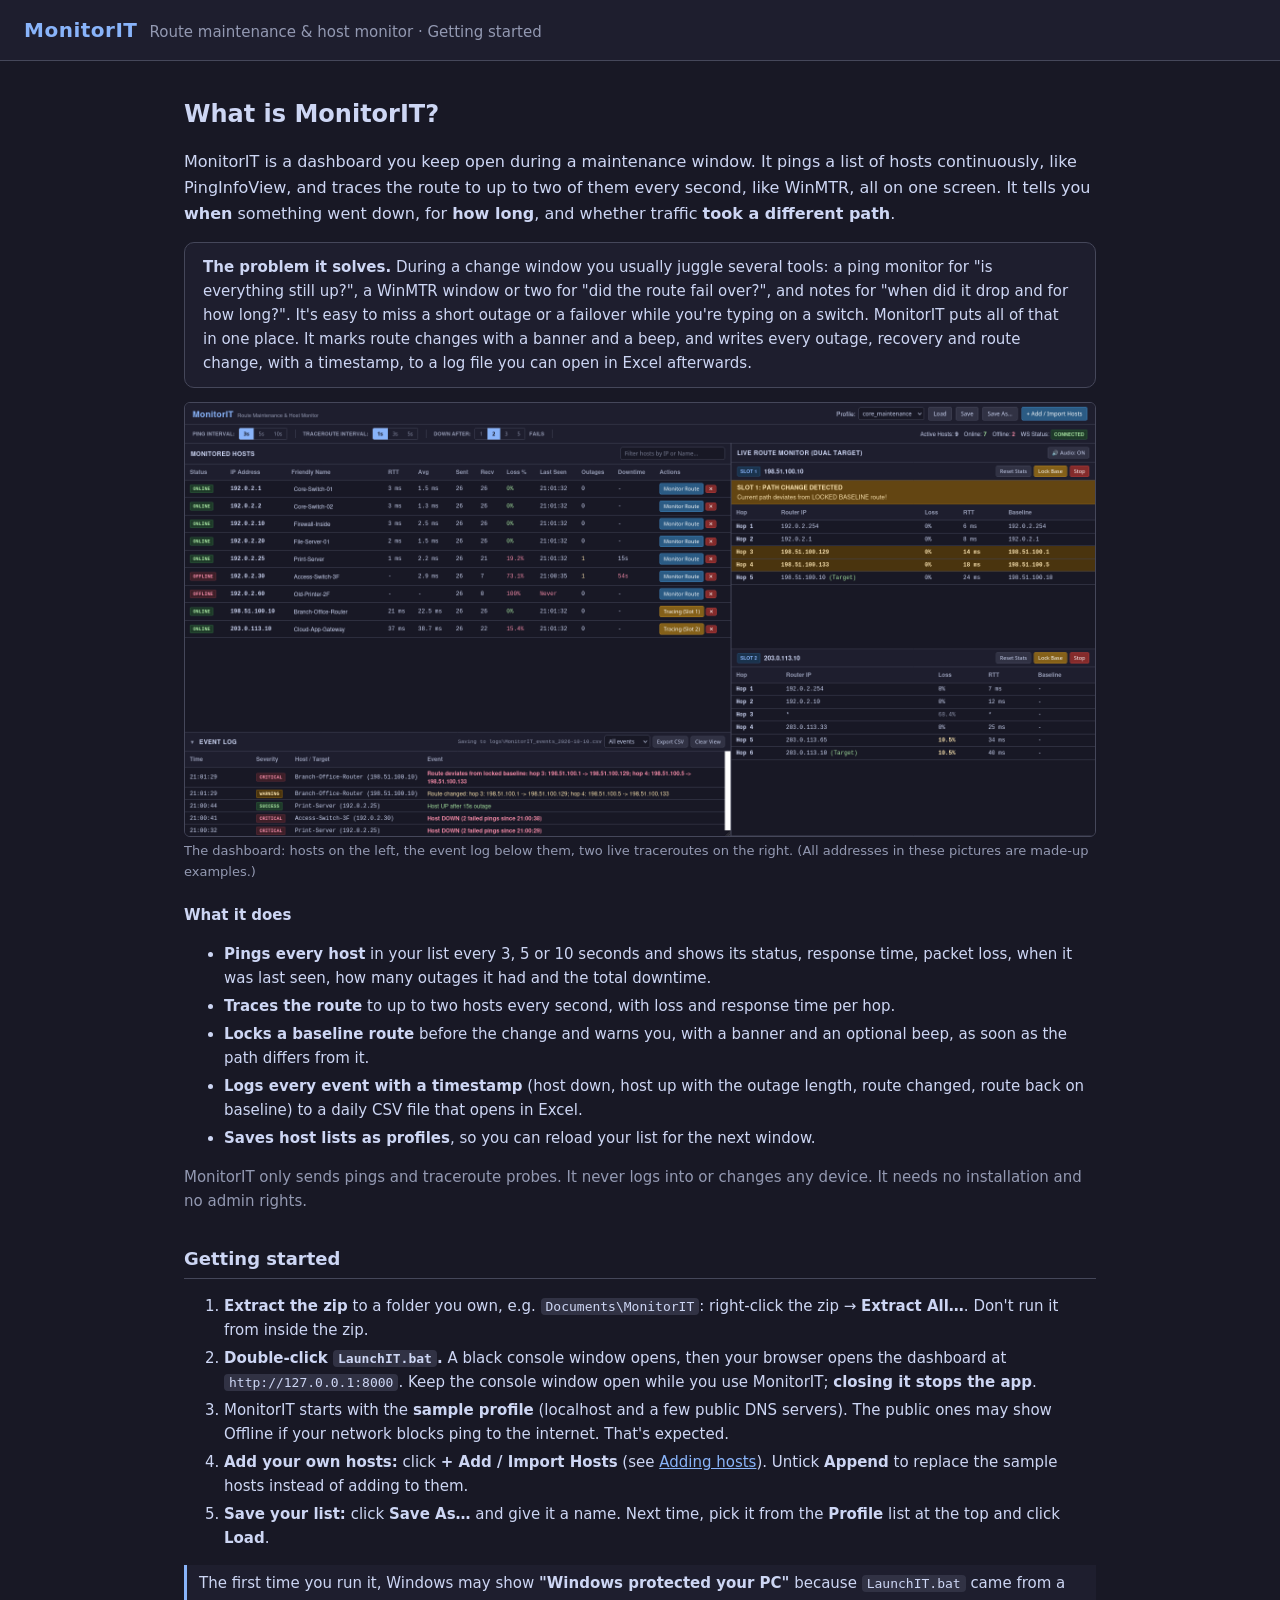
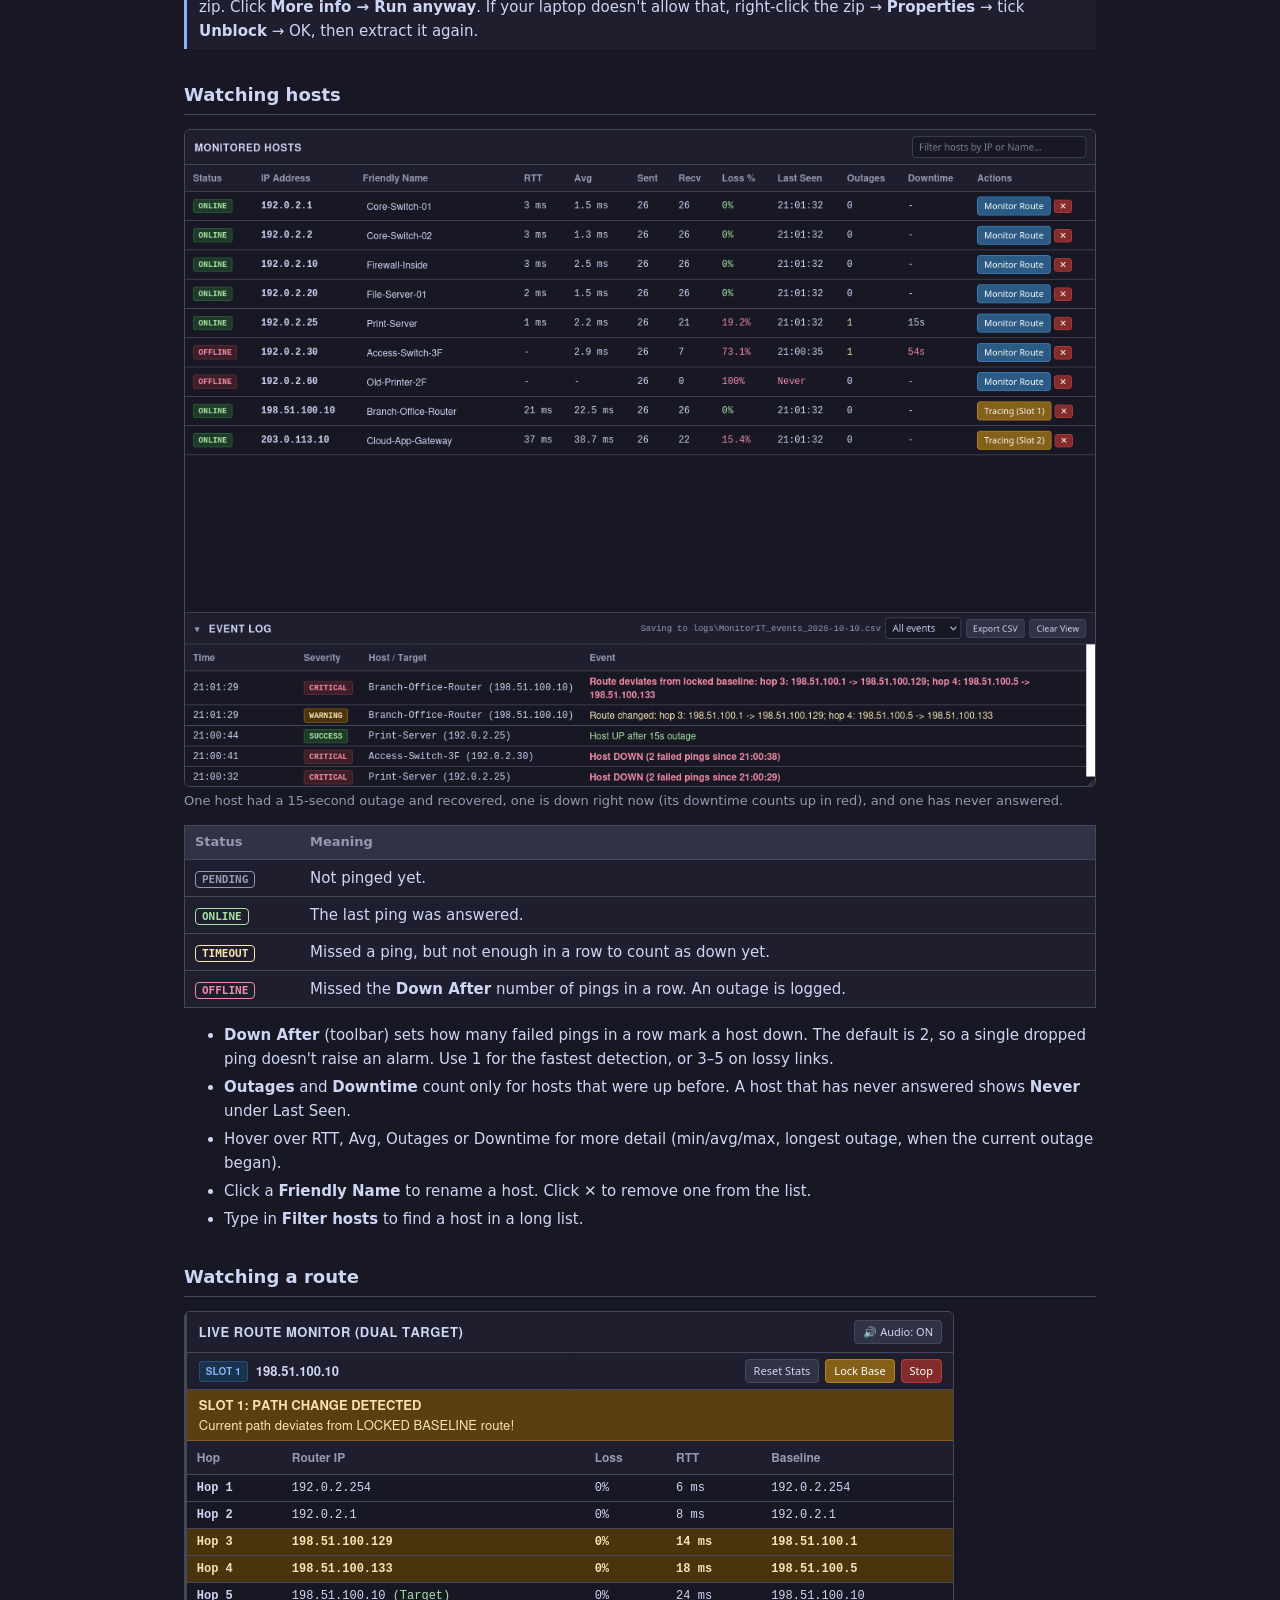
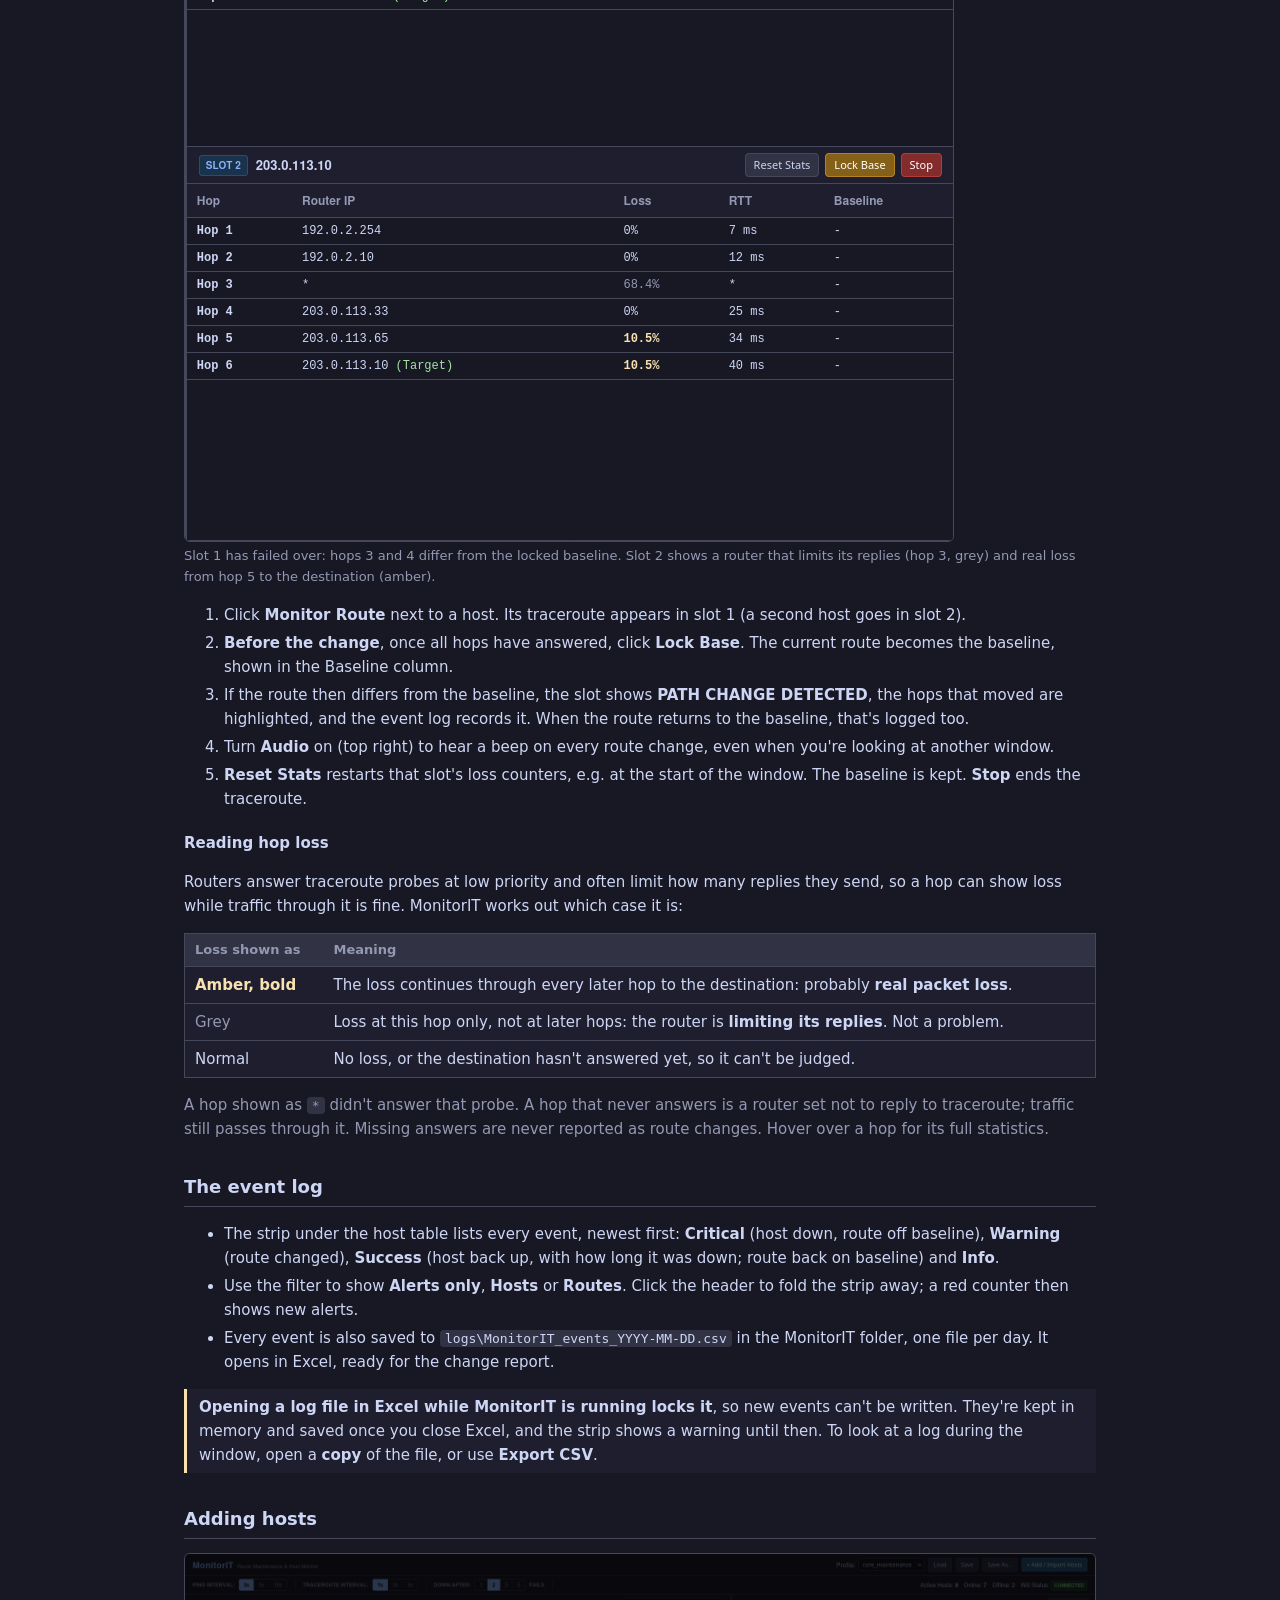
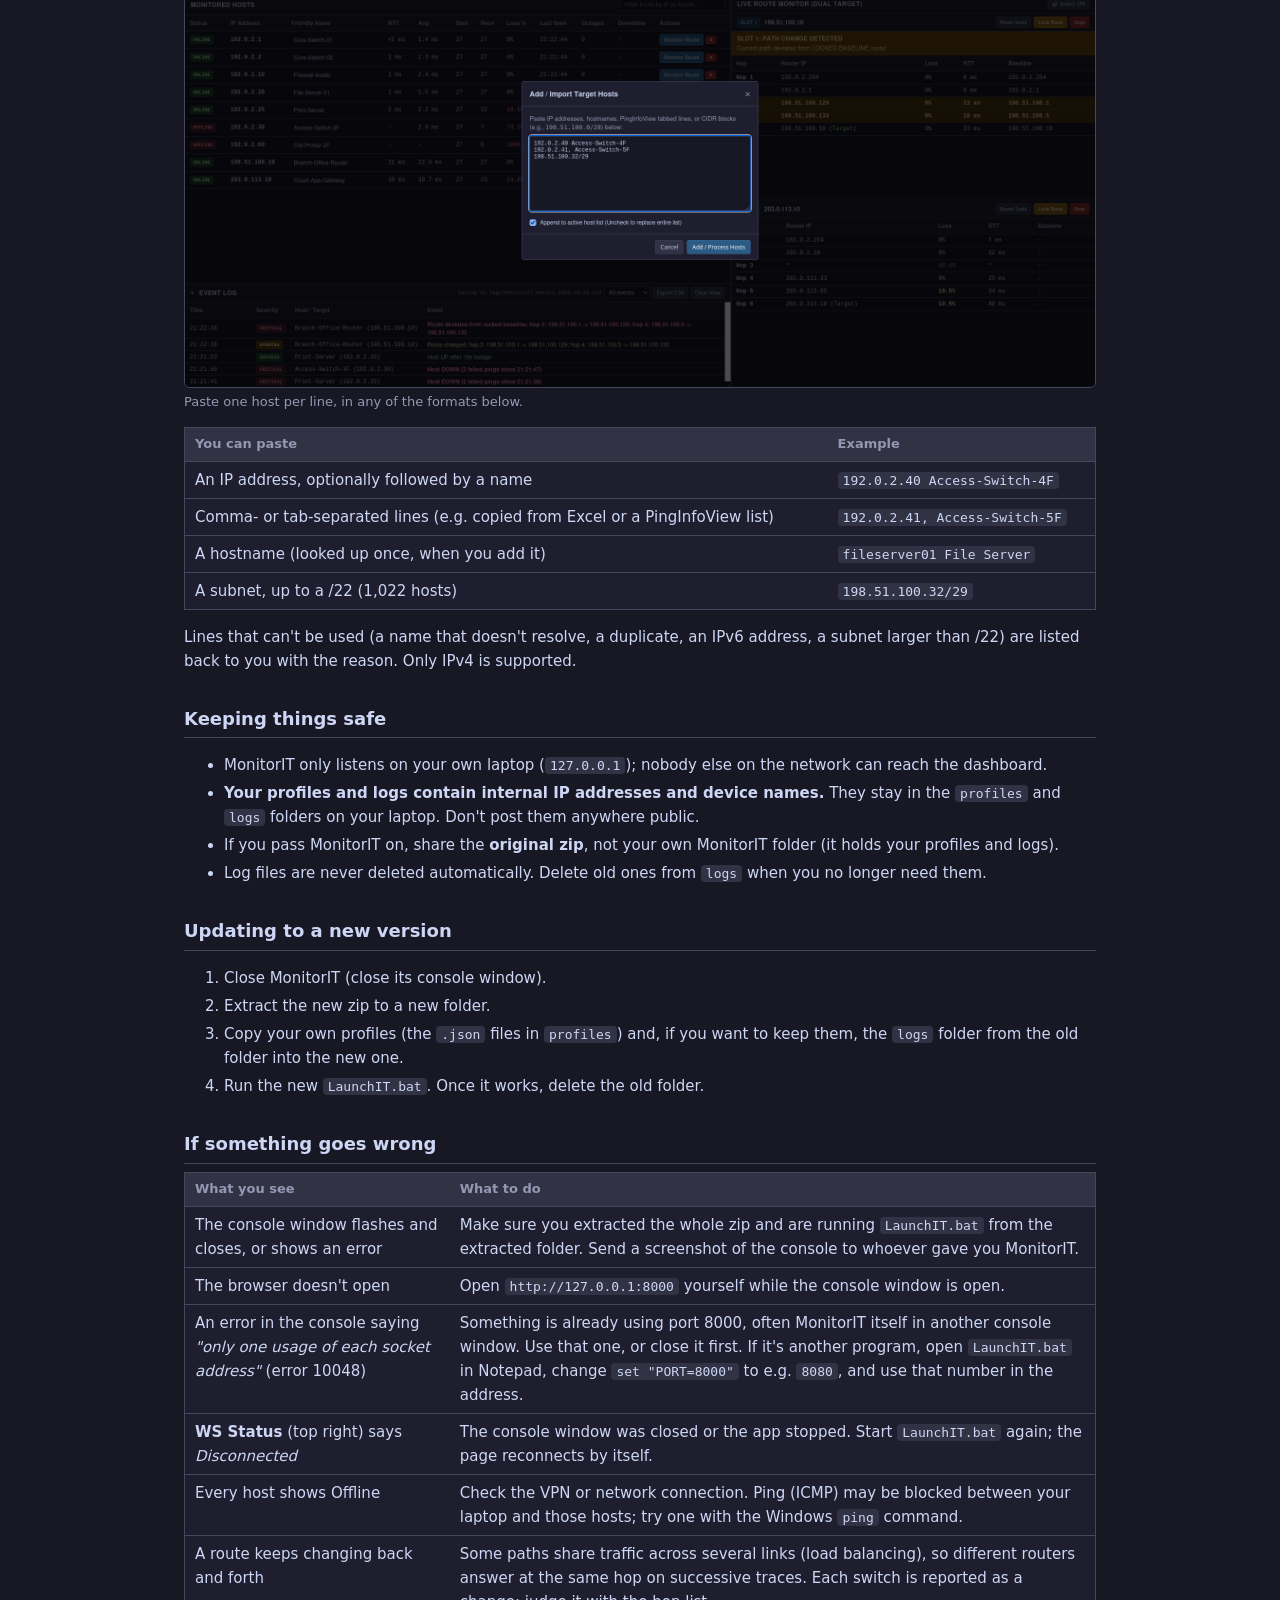
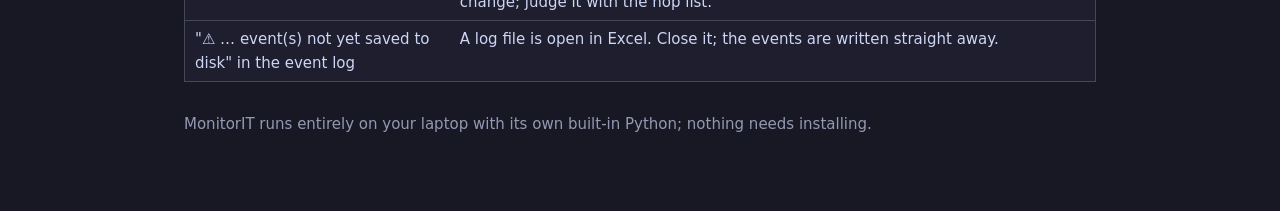
<file: GETTING-STARTED.html>
<!doctype html>
<!-- GETTING-STARTED.html — the guide shipped in the release zip, for colleagues.
     Uses only the pictures in screenshots\ (fake demo data), so it works from the extracted folder.
     Styled like the app (same colours as app/static/style.css). -->
<html lang="en">
<head>
<meta charset="utf-8">
<meta name="viewport" content="width=device-width, initial-scale=1">
<title>MonitorIT · Getting started</title>
<style>
  :root { --bg:#181825; --panel:#1e1e2e; --panel-2:#313244; --border:#45475a; --text:#cdd6f4;
          --muted:#9399b2; --accent:#89b4fa; --ok:#a6e3a1; --warn:#f9e2af; --bad:#f38ba8;
          --mono: Consolas, "Cascadia Mono", "DejaVu Sans Mono", monospace; }
  * { box-sizing: border-box; }
  body { margin:0; background:var(--bg); color:var(--text); font:15px/1.6 "Segoe UI", system-ui, sans-serif; }
  header { background:var(--panel); border-bottom:1px solid var(--border); padding:14px 24px; }
  header b { font-size:20px; letter-spacing:.5px; color:var(--accent); }
  header span { color:var(--muted); margin-left:12px; }
  main { max-width:960px; margin:0 auto; padding:16px 24px 60px; }
  h1 { font-size:24px; margin:18px 0 6px; }
  h2 { font-size:18px; margin:32px 0 8px; padding-bottom:4px; border-bottom:1px solid var(--border); }
  h3 { font-size:15px; margin:20px 0 4px; }
  a { color:var(--accent); }
  code { font-family:var(--mono); background:var(--panel-2); padding:1px 5px; border-radius:4px; font-size:13px; }
  pre { font-family:var(--mono); background:var(--panel-2); border:1px solid var(--border); border-radius:6px;
        padding:10px 12px; overflow-x:auto; font-size:13px; }
  .panel { background:var(--panel); border:1px solid var(--border); border-radius:10px; padding:12px 18px; margin:12px 0; }
  .lead { font-size:16px; }
  .muted { color:var(--muted); }
  ol li, ul li { margin:4px 0; }
  table { width:100%; border-collapse:collapse; background:var(--panel); border:1px solid var(--border); margin:8px 0; }
  th { text-align:left; color:var(--muted); font-weight:600; font-size:13px; background:var(--panel-2); }
  th, td { padding:6px 10px; border-bottom:1px solid var(--border); vertical-align:top; }
  .note { border-left:3px solid var(--accent); padding:6px 12px; background:var(--panel); margin:12px 0; }
  .warn { border-left:3px solid var(--warn); padding:6px 12px; background:var(--panel); margin:12px 0; }
  figure { margin:14px 0; }
  figure img { max-width:100%; border:1px solid var(--border); border-radius:6px; display:block; }
  figcaption { color:var(--muted); font-size:13px; margin-top:4px; }
  /* Status pills, as the app shows them */
  .pill { font-family:var(--mono); font-size:11px; font-weight:700; padding:1px 6px; border-radius:4px; border:1px solid; }
  .on { color:var(--ok); border-color:var(--ok); } .to { color:var(--warn); border-color:var(--warn); }
  .off { color:var(--bad); border-color:var(--bad); } .pend { color:var(--muted); border-color:var(--muted); }
  .amber { color:var(--warn); font-weight:700; } .grey { color:var(--muted); }
</style>
</head>
<body>
<header><b>MonitorIT</b><span>Route maintenance &amp; host monitor · Getting started</span></header>
<main>

<h1>What is MonitorIT?</h1>
<p class="lead">MonitorIT is a dashboard you keep open during a maintenance window. It pings a list of hosts
continuously, like PingInfoView, and traces the route to up to two of them every second, like WinMTR, all
on one screen. It tells you <b>when</b> something went down, for <b>how long</b>, and whether traffic
<b>took a different path</b>.</p>

<div class="panel">
<b>The problem it solves.</b> During a change window you usually juggle several tools: a ping monitor
for "is everything still up?", a WinMTR window or two for "did the route fail over?", and notes for
"when did it drop and for how long?". It's easy to miss a short outage or a failover while you're
typing on a switch. MonitorIT puts all of that in one place. It marks route changes with a banner and a
beep, and writes every outage, recovery and route change, with a timestamp, to a log file you can
open in Excel afterwards.
</div>

<figure>
  <img src="screenshots/MonitorIT-dashboard.png" alt="The MonitorIT dashboard: host table, event log and two live traceroutes">
  <figcaption>The dashboard: hosts on the left, the event log below them, two live traceroutes on the right.
  (All addresses in these pictures are made-up examples.)</figcaption>
</figure>

<h3>What it does</h3>
<ul>
  <li><b>Pings every host</b> in your list every 3, 5 or 10 seconds and shows its status, response time,
      packet loss, when it was last seen, how many outages it had and the total downtime.</li>
  <li><b>Traces the route</b> to up to two hosts every second, with loss and response time per hop.</li>
  <li><b>Locks a baseline route</b> before the change and warns you, with a banner and an optional beep,
      as soon as the path differs from it.</li>
  <li><b>Logs every event with a timestamp</b> (host down, host up with the outage length, route changed,
      route back on baseline) to a daily CSV file that opens in Excel.</li>
  <li><b>Saves host lists as profiles</b>, so you can reload your list for the next window.</li>
</ul>
<p class="muted">MonitorIT only sends pings and traceroute probes. It never logs into or changes any device.
It needs no installation and no admin rights.</p>

<h2>Getting started</h2>
<ol>
  <li><b>Extract the zip</b> to a folder you own, e.g. <code>Documents\MonitorIT</code>: right-click the
      zip → <b>Extract All…</b>. Don't run it from inside the zip.</li>
  <li><b>Double-click <code>LaunchIT.bat</code>.</b> A black console window opens, then your browser opens
      the dashboard at <code>http://127.0.0.1:8000</code>. Keep the console window open while you use
      MonitorIT; <b>closing it stops the app</b>.</li>
  <li>MonitorIT starts with the <b>sample profile</b> (localhost and a few public DNS servers). The public
      ones may show Offline if your network blocks ping to the internet. That's expected.</li>
  <li><b>Add your own hosts:</b> click <b>+ Add / Import Hosts</b> (see <a href="#import">Adding hosts</a>).
      Untick <b>Append</b> to replace the sample hosts instead of adding to them.</li>
  <li><b>Save your list:</b> click <b>Save As…</b> and give it a name. Next time, pick it from the
      <b>Profile</b> list at the top and click <b>Load</b>.</li>
</ol>

<div class="note">The first time you run it, Windows may show <b>"Windows protected your PC"</b> because
<code>LaunchIT.bat</code> came from a zip. Click <b>More info → Run anyway</b>. If your laptop doesn't allow
that, right-click the zip → <b>Properties</b> → tick <b>Unblock</b> → OK, then extract it again.</div>

<h2>Watching hosts</h2>
<figure>
  <img src="screenshots/MonitorIT-hosts.png" alt="The host table with online, offline and never-reached hosts, and the event log">
  <figcaption>One host had a 15-second outage and recovered, one is down right now (its downtime counts up in
  red), and one has never answered.</figcaption>
</figure>

<table>
  <tr><th>Status</th><th>Meaning</th></tr>
  <tr><td><span class="pill pend">PENDING</span></td><td>Not pinged yet.</td></tr>
  <tr><td><span class="pill on">ONLINE</span></td><td>The last ping was answered.</td></tr>
  <tr><td><span class="pill to">TIMEOUT</span></td><td>Missed a ping, but not enough in a row to count as down yet.</td></tr>
  <tr><td><span class="pill off">OFFLINE</span></td><td>Missed the <b>Down After</b> number of pings in a row. An outage is logged.</td></tr>
</table>

<ul>
  <li><b>Down After</b> (toolbar) sets how many failed pings in a row mark a host down. The default is 2,
      so a single dropped ping doesn't raise an alarm. Use 1 for the fastest detection, or 3–5 on lossy links.</li>
  <li><b>Outages</b> and <b>Downtime</b> count only for hosts that were up before. A host that has never
      answered shows <b>Never</b> under Last Seen.</li>
  <li>Hover over RTT, Avg, Outages or Downtime for more detail (min/avg/max, longest outage, when the
      current outage began).</li>
  <li>Click a <b>Friendly Name</b> to rename a host. Click <b>✕</b> to remove one from the list.</li>
  <li>Type in <b>Filter hosts</b> to find a host in a long list.</li>
</ul>

<h2>Watching a route</h2>
<figure>
  <img src="screenshots/MonitorIT-routes.png" alt="Two live traceroutes: slot 1 has moved off its locked baseline, slot 2 shows hop loss">
  <figcaption>Slot 1 has failed over: hops 3 and 4 differ from the locked baseline. Slot 2 shows a router
  that limits its replies (hop 3, grey) and real loss from hop 5 to the destination (amber).</figcaption>
</figure>
<ol>
  <li>Click <b>Monitor Route</b> next to a host. Its traceroute appears in slot 1 (a second host goes in slot 2).</li>
  <li><b>Before the change</b>, once all hops have answered, click <b>Lock Base</b>. The current route
      becomes the baseline, shown in the Baseline column.</li>
  <li>If the route then differs from the baseline, the slot shows <b>PATH CHANGE DETECTED</b>, the hops
      that moved are highlighted, and the event log records it. When the route returns to the baseline,
      that's logged too.</li>
  <li>Turn <b>Audio</b> on (top right) to hear a beep on every route change, even when you're looking at
      another window.</li>
  <li><b>Reset Stats</b> restarts that slot's loss counters, e.g. at the start of the window. The baseline is kept.
      <b>Stop</b> ends the traceroute.</li>
</ol>

<h3>Reading hop loss</h3>
<p>Routers answer traceroute probes at low priority and often limit how many replies they send, so a hop
can show loss while traffic through it is fine. MonitorIT works out which case it is:</p>
<table>
  <tr><th>Loss shown as</th><th>Meaning</th></tr>
  <tr><td><span class="amber">Amber, bold</span></td><td>The loss continues through every later hop to the destination: probably <b>real packet loss</b>.</td></tr>
  <tr><td><span class="grey">Grey</span></td><td>Loss at this hop only, not at later hops: the router is <b>limiting its replies</b>. Not a problem.</td></tr>
  <tr><td>Normal</td><td>No loss, or the destination hasn't answered yet, so it can't be judged.</td></tr>
</table>
<p class="muted">A hop shown as <code>*</code> didn't answer that probe. A hop that never answers is a router
set not to reply to traceroute; traffic still passes through it. Missing answers are never reported as
route changes. Hover over a hop for its full statistics.</p>

<h2>The event log</h2>
<ul>
  <li>The strip under the host table lists every event, newest first: <b>Critical</b> (host down, route
      off baseline), <b>Warning</b> (route changed), <b>Success</b> (host back up, with how long it was
      down; route back on baseline) and <b>Info</b>.</li>
  <li>Use the filter to show <b>Alerts only</b>, <b>Hosts</b> or <b>Routes</b>. Click the header to fold the
      strip away; a red counter then shows new alerts.</li>
  <li>Every event is also saved to <code>logs\MonitorIT_events_YYYY-MM-DD.csv</code> in the MonitorIT folder,
      one file per day. It opens in Excel, ready for the change report.</li>
</ul>
<div class="warn"><b>Opening a log file in Excel while MonitorIT is running locks it</b>, so new events can't be
written. They're kept in memory and saved once you close Excel, and the strip shows a warning until then.
To look at a log during the window, open a <b>copy</b> of the file, or use <b>Export CSV</b>.</div>

<h2 id="import">Adding hosts</h2>
<figure>
  <img src="screenshots/MonitorIT-import.png" alt="The Add / Import Hosts dialog with example lines pasted in">
  <figcaption>Paste one host per line, in any of the formats below.</figcaption>
</figure>
<table>
  <tr><th>You can paste</th><th>Example</th></tr>
  <tr><td>An IP address, optionally followed by a name</td><td><code>192.0.2.40 Access-Switch-4F</code></td></tr>
  <tr><td>Comma- or tab-separated lines (e.g. copied from Excel or a PingInfoView list)</td><td><code>192.0.2.41, Access-Switch-5F</code></td></tr>
  <tr><td>A hostname (looked up once, when you add it)</td><td><code>fileserver01 File Server</code></td></tr>
  <tr><td>A subnet, up to a /22 (1,022 hosts)</td><td><code>198.51.100.32/29</code></td></tr>
</table>
<p>Lines that can't be used (a name that doesn't resolve, a duplicate, an IPv6 address, a subnet larger than
/22) are listed back to you with the reason. Only IPv4 is supported.</p>

<h2>Keeping things safe</h2>
<ul>
  <li>MonitorIT only listens on your own laptop (<code>127.0.0.1</code>); nobody else on the network can
      reach the dashboard.</li>
  <li><b>Your profiles and logs contain internal IP addresses and device names.</b> They stay in the
      <code>profiles</code> and <code>logs</code> folders on your laptop. Don't post them anywhere public.</li>
  <li>If you pass MonitorIT on, share the <b>original zip</b>, not your own MonitorIT folder (it holds your
      profiles and logs).</li>
  <li>Log files are never deleted automatically. Delete old ones from <code>logs</code> when you no longer need them.</li>
</ul>

<h2>Updating to a new version</h2>
<ol>
  <li>Close MonitorIT (close its console window).</li>
  <li>Extract the new zip to a new folder.</li>
  <li>Copy your own profiles (the <code>.json</code> files in <code>profiles</code>) and, if you want to
      keep them, the <code>logs</code> folder from the old folder into the new one.</li>
  <li>Run the new <code>LaunchIT.bat</code>. Once it works, delete the old folder.</li>
</ol>

<h2>If something goes wrong</h2>
<table>
  <tr><th>What you see</th><th>What to do</th></tr>
  <tr><td>The console window flashes and closes, or shows an error</td><td>Make sure you extracted the whole zip and are running <code>LaunchIT.bat</code> from the extracted folder. Send a screenshot of the console to whoever gave you MonitorIT.</td></tr>
  <tr><td>The browser doesn't open</td><td>Open <code>http://127.0.0.1:8000</code> yourself while the console window is open.</td></tr>
  <tr><td>An error in the console saying <i>"only one usage of each socket address"</i> (error 10048)</td><td>Something is already using port 8000, often MonitorIT itself in another console window. Use that one, or close it first. If it's another program, open <code>LaunchIT.bat</code> in Notepad, change <code>set "PORT=8000"</code> to e.g. <code>8080</code>, and use that number in the address.</td></tr>
  <tr><td><b>WS Status</b> (top right) says <i>Disconnected</i></td><td>The console window was closed or the app stopped. Start <code>LaunchIT.bat</code> again; the page reconnects by itself.</td></tr>
  <tr><td>Every host shows Offline</td><td>Check the VPN or network connection. Ping (ICMP) may be blocked between your laptop and those hosts; try one with the Windows <code>ping</code> command.</td></tr>
  <tr><td>A route keeps changing back and forth</td><td>Some paths share traffic across several links (load balancing), so different routers answer at the same hop on successive traces. Each switch is reported as a change; judge it with the hop list.</td></tr>
  <tr><td>"⚠ … event(s) not yet saved to disk" in the event log</td><td>A log file is open in Excel. Close it; the events are written straight away.</td></tr>
</table>

<p class="muted" style="margin-top:30px">MonitorIT runs entirely on your laptop with its own built-in Python;
nothing needs installing.</p>
</main>
</body>
</html>
</file>
